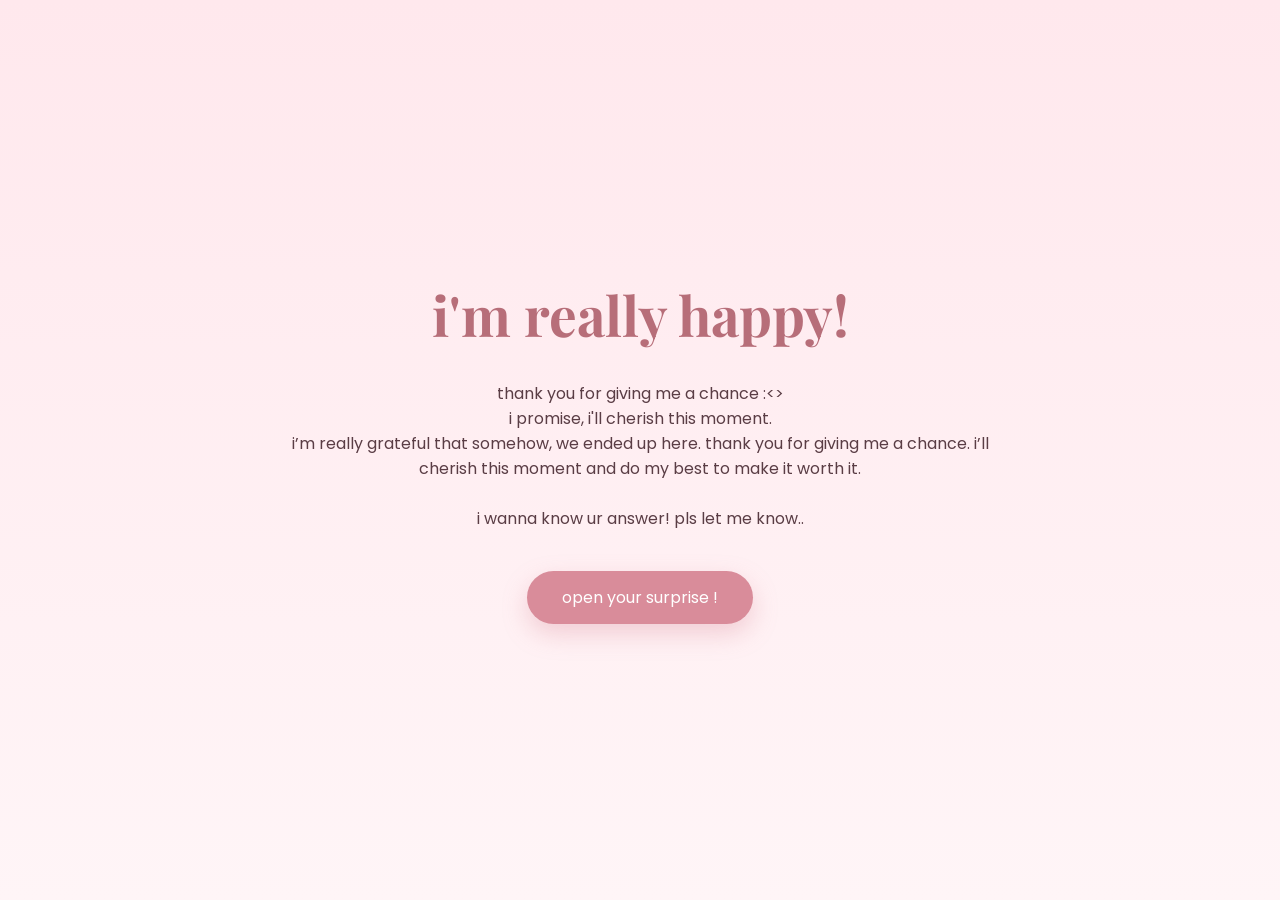
<file: yes.html>
<head>

<meta charset="UTF-8">

<meta name="viewport" content="width=device-width, initial-scale=1.0">

<title>for neya 🤍</title>


<link href="https://fonts.googleapis.com/css2?family=Playfair+Display:wght@500;700&family=Poppins:wght@300;400;500;600&display=swap" rel="stylesheet">


<link rel="stylesheet" href="css/style.css">

</head>


<body>


<section class="section yes-page">


<div class="content">


<h2>
i'm really happy!
</h2>


<p>
thank you for giving me a chance :<>
</p>
i promise, i'll cherish this moment.
<br>
i’m really grateful that somehow, we ended up here. thank you for giving me a chance. i’ll cherish this moment and do my best to make it worth it.
<br>
<br>
i wanna know ur answer! pls let me know..

</p>


<button id="flowerBtn" class="main-btn">
open your surprise !
</button>



</div>


</section>



<!-- POPUP -->

<div id="flowerPopup" class="popup">


<div class="popup-content">


<img src="images/flower.png">


<p>
a little flower for you ><
</p>


<button id="closePopup">
close
</button>

</div>

</div>

<script>

const flowerBtn = document.getElementById("flowerBtn");
const popup = document.getElementById("flowerPopup");
const close = document.getElementById("closePopup");


flowerBtn.onclick = () => {

    popup.style.display = "flex";

};


close.onclick = () => {

    popup.style.display = "none";

};

    </script src="js/script.js"></script>

</body>
</html>
</file>
<file: css/style.css>
/* =========================
   GLOBAL SETTINGS
========================= */

* {
    margin: 0;
    padding: 0;
    box-sizing: border-box;
}


html {
    scroll-behavior: smooth;
}


body {
    font-family: 'Poppins', sans-serif;
    background: #fff5f7;
    color: #5a3d45;
    overflow-x: hidden;
}


h1,
h2 {
    font-family: 'Playfair Display', serif;
}


.section {
    min-height: 100vh;
    width: 100%;
    display: flex;
    justify-content: center;
    align-items: center;
    text-align: center;
    padding: 40px 20px;
    position: relative;
}



/* =========================
   LANDING PAGE
========================= */


.landing {

    background:
    linear-gradient(
        rgba(255, 192, 203, 0.35),
        rgba(255, 240, 245, 0.8)
    ),
    url("../images/background.jpg");

    background-size: cover;
    background-position: center;

}


.overlay {

    position: absolute;
    inset: 0;

    backdrop-filter: blur(3px);

}



.content {

    position: relative;
    z-index: 2;

    max-width: 700px;

    animation: fadeUp 1.5s ease;

}



.small-text {

    font-size: 20px;
    letter-spacing: 2px;
    margin-bottom: 15px;

}



h1 {

    font-size: clamp(40px, 7vw, 70px);
    color: #b76e79;
    margin-bottom: 20px;

}



h2 {

    font-size: clamp(35px, 5vw, 55px);
    color: #b76e79;
    margin-bottom: 30px;

}



.description {

    font-size: 18px;
    line-height: 1.8;

}



.screen-record {

    margin-top: 30px;

    font-size: 14px;

    font-style: italic;

    opacity: .8;

}



/* =========================
   BUTTONS
========================= */


button {

    font-family: 'Poppins', sans-serif;

    cursor: pointer;

    border: none;

    transition: .3s ease;

}



.main-btn,
.next-btn,
.buttons button {


    margin-top: 40px;

    padding: 14px 35px;

    border-radius: 50px;

    background: #d98c9a;

    color: white;

    font-size: 16px;

    box-shadow:
    0 10px 25px rgba(217,140,154,.35);

}



button:hover {

    transform: translateY(-5px);

    background: #c76b7c;

}



/* =========================
   HIDDEN SECTIONS
========================= */


.hidden {

    display: none;

}




/* =========================
   MUSIC BUTTON
========================= */


.music-btn {

    position: fixed;

    top:25px;

    right:25px;

    width:50px;

    height:50px;

    border-radius:50%;

    background:white;

    color:#d98c9a;

    font-size:22px;

    z-index:999;

}


/* =========================
   APPRECIATION
========================= */


#appreciation {

    background:
    linear-gradient(
        #fff5f7,
        #ffe8ed
    );

}

#appreciation .content {

    max-width: 700px;

    padding: 35px;

    background: rgba(255,255,255,.65);

    border-radius: 25px;

    backdrop-filter: blur(10px);

    box-shadow:
    0 15px 30px rgba(0,0,0,.08);

}

#appreciation p {

    font-size: clamp(12px, 1.5vw, 16px);

    line-height: 1.8;

    margin: 15px;

    font-family: 'Poppins', sans-serif;

    color: #5a3d45;

    font-style: italic;

    opacity: .8;

}




/* =========================
   CARDS
========================= */


.cards {

    display: flex;

    gap: 25px;

    justify-content: center;

    flex-wrap: wrap;

}



.card {


    width: 250px;

    min-height: 180px;


    padding: 30px;


    background:
    rgba(255,255,255,.65);


    border-radius: 25px;


    backdrop-filter: blur(10px);


    box-shadow:
    0 15px 30px rgba(0,0,0,.08);


    transition: .5s;


}



.card:hover {

    transform:
    translateY(-10px)
    rotate(2deg);

}



.card h3 {

    color:#b76e79;

    margin-bottom:15px;

}


/* =========================
   LETTER CARD
========================= */


.letter-card {

    max-width:700px;

    padding:40px;

    margin:40px auto 0;


    background:
    rgba(255,255,255,.65);


    border-radius:30px;


    backdrop-filter:blur(10px);


    box-shadow:
    0 15px 30px rgba(0,0,0,.08);


    text-align:center;

}



.letter-card h3 {

    font-family:'Playfair Display', serif;

    color:#b76e79;

    font-size:clamp(24px, 4vw, 35px);

    margin-bottom:25px;

}



.letter-card p {

    font-family:'Poppins', sans-serif;

    font-size:clamp(13px, 2vw, 18px);

    line-height:1.9;

    font-style:italic;

    color:#5a3d45;

    opacity:.85;

}


/* =========================
   QUESTION PAGE
========================= */


#question {

    background:

    linear-gradient(
        180deg,
        #ffe8ed,
        #fff5f7
    );

}



.buttons {

    display:flex;

    justify-content:center;

    gap:25px;

}



.buttons button {


    margin-top:40px;

}





/* =========================
   FLOATING ANIMATION
========================= */


@keyframes fadeUp {


    from {

        opacity:0;

        transform:
        translateY(40px);

    }


    to {

        opacity:1;

        transform:
        translateY(0);

    }

}

/* =========================
   MEMORY GALLERY
========================= */

.memory-intro {

    margin-bottom:30px;

    font-size:18px;

    line-height:1.8;

}



.gallery {

    display:flex;

    justify-content:center;

    gap:25px;

    flex-wrap:wrap;

    width:100%;

    max-width:900px;

    margin:30px auto;

}



.photo-card {

    width:240px;

    background:white;

    padding:15px;

    border-radius:18px;

    box-shadow:
    0 15px 30px rgba(0,0,0,.12);

    transition:.4s;

}



.photo-card:hover {

    transform:
    translateY(-10px)
    scale(1.05);

}



.photo-card:nth-child(2){

    transform:rotate(3deg);

}



.photo-card:nth-child(3){

    transform:rotate(-3deg);

}



.photo-card img {

    width:100%;

    height:260px;

    object-fit:cover;

    border-radius:12px;

}



.photo-card p {

    margin-top:15px;

    font-family:'Playfair Display', serif;

    color:#b76e79;

    font-size:16px;

}

/* =========================
   MOBILE
========================= */


@media(max-width:600px){


    h1 {

        font-size:42px;

    }



    .description {

        font-size:16px;

    }



    .card {

        width: 280px;

        min-height: 220px;

        padding: 35px;


        background:
        rgba(255,255,255,.75);


        border-radius: 25px;


        backdrop-filter: blur(10px);


        box-shadow:
        0 15px 30px rgba(0,0,0,.08);


        transition: .4s;


        display:flex;

        flex-direction:column;

        justify-content:center;

        align-items:center;

    }


    .buttons {

        flex-direction:column;

    }

    .card p {

        margin-top:20px;

        line-height:1.8;

        font-size:15px;

        color:#6b4852;

    }


    .card h3 {

        font-family:'Playfair Display', serif;

        color:#b76e79;

        font-size:28px;

    }

    .photo-card {

        width:280px;

    }


    .photo-card img {

    height:300px;

}

}

/* =========================
YES PAGE POPUP
========================= */


/* =========================
   NO POPUP STYLE
========================= */

.popup {

    display:none;

    position:fixed;

    inset:0;

    justify-content:center;

    align-items:center;

    background:rgba(255, 192, 203, 0.35);

    backdrop-filter:blur(8px);

    z-index:9999;

}


.popup-content {

    width:320px;

    padding:40px 30px;

    background:rgba(255,255,255,0.85);

    border-radius:30px;

    text-align:center;

    box-shadow:
    0 20px 40px rgba(183,110,121,0.25);

    animation:popupOpen .4s ease;

}


.popup-content p {

    margin-bottom:25px;

    color:#b76e79;

    font-family:'Playfair Display', serif;

    font-size:26px;

    line-height:1.5;

}


#closeNoPopup {

    padding:12px 35px;

    border-radius:50px;

    background:#d98c9a;

    color:white;

    font-size:16px;

    box-shadow:
    0 10px 25px rgba(217,140,154,.35);

}


#closeNoPopup:hover {

    background:#c76b7c;

    transform:translateY(-5px);

}


@keyframes popupOpen {

    from {

        opacity:0;

        transform:scale(.8) translateY(20px);

    }


    to {

        opacity:1;

        transform:scale(1) translateY(0);

    }

}


#noMessage {

    margin-top:20px;

    font-size:1.2rem;

    color:#ff8fab;

    font-style:italic;

    min-height:30px;

    transition:0.3s ease;

}

.yes-page {

    background:
    linear-gradient(
        180deg,
        #ffe8ed,
        #fff5f7
    );
}

/* =========================
   FLOWER POPUP
========================= */

#flowerPopup .flower-image {
    width: 80px;
    height: 80px;
    object-fit: contain;
    display: block;
    margin: 0 auto 20px auto;
}


#flowerPopup .popup-content {

    width:320px;

    padding:35px 25px;

    background:white;

    border-radius:30px;

    text-align:center;

    box-shadow:
    0 20px 40px rgba(183,110,121,0.25);

    animation:popupOpen .4s ease;
    overflow: hidden;

}

#flowerPopup img {
    max-width: 300px;
    max-height: 300px;
}


.flower-image {

    width:300px;

    height:300px;

    object-fit:contain;

    margin-bottom:20px;

}


#flowerPopup p {

    color:#b76e79;

    font-family:'Playfair Display', serif;

    font-size:22px;

    margin-bottom:25px;

}


#closePopup {

    padding:12px 35px;

    border-radius:50px;

    background:#d98c9a;

    color:white;

    font-size:16px;

    box-shadow:
    0 10px 25px rgba(217,140,154,.35);

}


#closePopup:hover {

    background:#c76b7c;

    transform:translateY(-5px);

}
</file>
